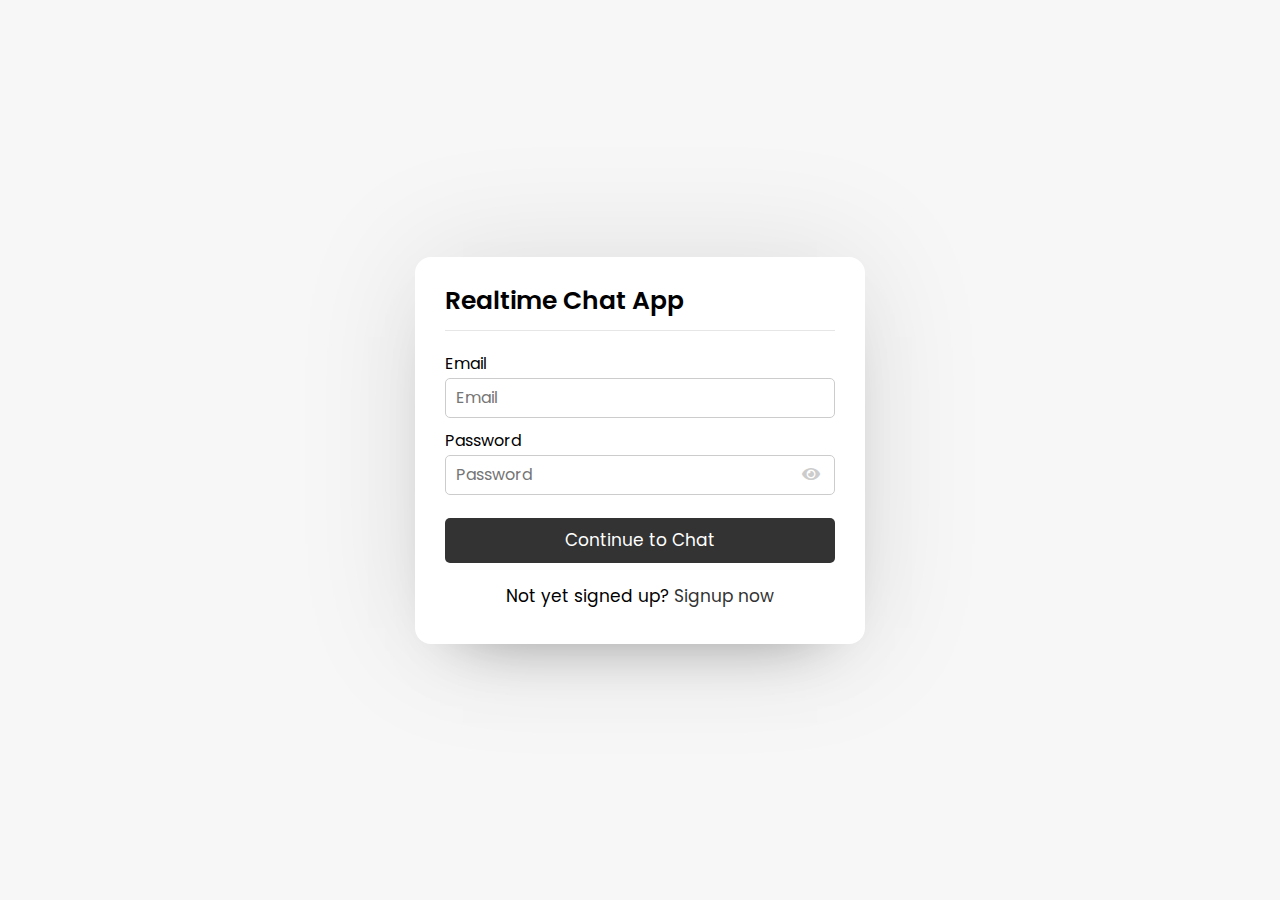
<file: login.html>
<!DOCTYPE html>
<html lang="en">
    <head>
        <meta charset="UTF-8">
        <meta name="viewport" content="width=device-width, initial-scale=1.0">
        <meta http-equiv="X-UA-Compatible" content="ie=edge">
        <title>Realtime Chat App</title>
        <link rel="stylesheet" href="style.css">
        <link rel="stylesheet" href="https://cdnjs.cloudflare.com/ajax/libs/font-awesome/5.15.2/css/all.min.css"/>
    </head>
    <body>
        <div class="wrapper">
          <section class="form login">
            <header>Realtime Chat App</header>
            <form action="#">
                <div class="error-text">This is an error message</div>
                <div class="field input">
                    <label>Email</label>
                    <input type="text" placeholder="Email">
                </div>
                <div class="field input">
                    <label>Password</label>
                    <i class="fas fa-eye"></i>
                    <input type="text" placeholder="Password">
                </div>
                <div class="field button">
                    <input type="submit"  value="Continue to Chat">
                </div>
            </form>
            <div class="link">Not yet signed up? <a href="#">Signup now</a></div>
          </section>
        </div>
      </body>
</html>
</file>
<file: style.css>
@import url('https://fonts.googleapis.com/css2?family=Poppins:wght@200;300;400;500;600;700&display=swap');
*{
  margin: 0;
  padding: 0;
  box-sizing: border-box;
  text-decoration: none;
  font-family: 'Poppins', sans-serif;
}

body{
    display: flex;
    align-items: center;
    justify-content: center;
    min-height: 100vh;
    background: #f7f7f7;
    padding: 0 10px;
}

.wrapper{
    background: #fff;
    max-width: 450px;
    width: 100%;
    border-radius: 16px;
    box-shadow: 0 0 128px 0 rgba(0,0,0,0.1),
                0 32px 64px -48px rgba(0,0,0,0.5);
}

/* Login & Signup Form CSS Start */
.form{
    padding: 25px 30px;
}
.form header{
    font-size: 25px;
    font-weight: 600;
    padding-bottom: 10px;
    border-bottom: 1px solid #e6e6e6;
}
.form form{
    margin: 20px 0;
}
.form form .error-text{
    color: #721c24;
    padding: 8px 10px;
    text-align: center;
    border-radius: 5px;
    background: #f8d7da;
    border: 1px solid #f5c6cb;
    margin-bottom: 10px;
    display: none;
}
.form form .name-details{
    display: flex;
}
.form .name-details .field:first-child{
    margin-right: 10px;
}
.form .name-details .field:last-child{
    margin-left: 10px;
}
.form form .field{
    display: flex;
    margin-bottom: 10px;
    flex-direction: column;
    position: relative;
}
.form form .field label{
    margin-bottom: 2px;
}
.form form .input input{
    height: 40px;
    width: 100%;
    font-size: 16px;
    padding: 0 10px;
    border-radius: 5px;
    border: 1px solid #ccc;
}

.form form .field input{
    outline: none;
}

.form form .image input{
    font-size: 17px;
}

.form form .button input{
    height: 45px;
    border: none;
    color: #fff;
    font-size: 17px;
    background: #333;
    border-radius: 5px;
    cursor: pointer;
    margin-top: 13px;
}

.form .link{
    text-align: center;
    margin: 10px 0;
    font-size: 17px;
}

.form .link a{
    color: #333;
}

.form .link a:hover{
    text-decoration: underline;
}

.form form .field i{
    position: absolute;
    right: 15px;
    top: 70%;
    color: #ccc;
    cursor: pointer;
    transform: translateY(-50%);
}

.form form .field i.active::before{
    color: #333;
    content: "\f070";
}

/* Users List CSS Start */
.users{
    padding: 25px 30px;
}
.users header, .users-list a{
    display: flex;
    align-items: center;
    padding-bottom: 20px;
    border-bottom: 1px solid #e6e6e6;
    justify-content: space-between;
}

.wrapper img{
    object-fit: cover;
    border-radius: 50%;
}

:is(.users, .users-list) .content{
    display: flex;
    align-items: center;
}

.users header .content img{
    height: 50px;
    width: 50px;
}

:is(.users, .users-list) .details {
    margin-left: 15px;
    color: #000;
}

:is(.users, .users-list) .details span{
    font-size: 18px;
    font-weight: 500;
}

.users header .logout{
    display: block;
    background: #333;
    color: #fff;
    outline: none;
    border: none;
    padding: 7px 15px;
    text-decoration: none;
    border-radius: 5px;
    font-size: 17px;
}
  
.users .search{
    margin: 20px 0;
    display: flex;
    position: relative;
    align-items: center;
    justify-content: space-between;
}

.users .search .text{
    font-size: 18px;
}

.users .search input{
    position: absolute;
    height: 42px;
    width: calc(100% - 50px);
    font-size: 16px;
    padding: 0 13px;
    border: 1px solid #e6e6e6;
    outline: none;
    border-radius: 5px 0 0 5px;
    opacity: 0;
    pointer-events: none;
    transition: all 0.2s ease; 
}

.users .search input.active{
    opacity: 1;
    pointer-events: auto;
}


.users .search button{
    width: 47px;
    height: 42px;
    font-size: 17px;
    cursor: pointer;
    border: none;
    background: #fff;
    color: #333;
    outline: none;
    border-radius: 0 5px 5px 0;
    transition: all 0.2s ease;
}

.users .search button.active{
    color: #fff;
    background: #333;
}

.users .search button.active i::before{
    content: "\f00d";
}

.users-list {
    max-height: 350px;
    overflow-y: auto;
}

:is(.users-list, .chat-box)::-webkit-scrollbar{
    width: 0px;
}

.users-list a {
    margin-bottom: 10px;
    padding-right: 15px;
    page-break-after: 10px;
    border-bottom-color: #f1f1f1;
}

.users-list a:last-child {
    border: none;
    margin-bottom: 0px;
}

.users-list a .content img{
    height: 40px;
    width: 40px;
}

.users-list a .content p{
    color: #67676a;
}

.users-list a .status-dot {
    font-size: 12px;
    color: #468669;
}

/* we'll use this calss name in php to show offline status*/
.users-list a .status-dot.offline {
    font-size: 12px;
    color: #ccc;
}

/*Chat Area CSS Styles*/

.chat-area header{
    display: flex;
    align-items: center;
    padding: 18px 30px;
}

.chat-area header .back-icon{
    font-size: 18px;
    color: #333;
}

.chat-area header img{
    height: 45px;
    width: 45px;
    margin: 0px 15px;
}

.chat-area header span{
    font-size: 17px;
    font-weight: 500;
}

.chat-box {
    height: 500px;
    overflow-y: auto;
    background: #f7f7f7;
    padding: 10px 30px 20px 30px;
    box-shadow: inset 0 32px 32px -32px rgb(0, 0, 0 / 5%),
                inset 0 -32 32px -32px rgb(0, 0, 0 / 5%);
}

.chat-box .chat{
    margin: 15px 0px;
}

.chat-box .chat p{
    word-wrap: break-word;
    padding: 8px 16px;
    box-shadow: 0 0 32px rgb(0, 0, 0 / 8%),
                0 16px 16px -16px rgb(0, 0, 0 / 10%) ;
}

.chat-box .outgoing{
    display: flex;
}

.outgoing .details{
    margin-left: auto;
    max-width: calc(100% - 130px);
}

.outgoing .details p{
    background: #333;
    color: #fff;
    border-radius: 18px 18px 0 18px;
}

.chat-box .incoming{
    display: flex;
    align-items: center;
}

.chat-box .incoming img{
    height: 35px;
    width: 35px;
}

.incoming .details{
    margin-right: auto;
    margin-left: 10px;
    max-width: calc(100% - 130px);
}

.incoming .details p{
    background: #fff;
    color: #333;
    border-radius: 18px 18px 18px 0;
}

.chat-area .typing-area{
    padding: 18px 30px;
    display: flex;
    justify-content: space-between;
}

.typing-area input{
    height: 45px;
    width: calc(100% - 58px) !important;
    font-size: 17px;
    border: 1px solid #ccc;
    padding: 0 13px;
    border-radius: 5px 0 0 5px;
    outline: none;
}

.typing-area button{
    width: 55px;
    border: none;
    outline: none;
    border-radius: 0 5px 5px 0;
    color: #fff;
    background: #333;
    cursor: pointer;
}
</file>
